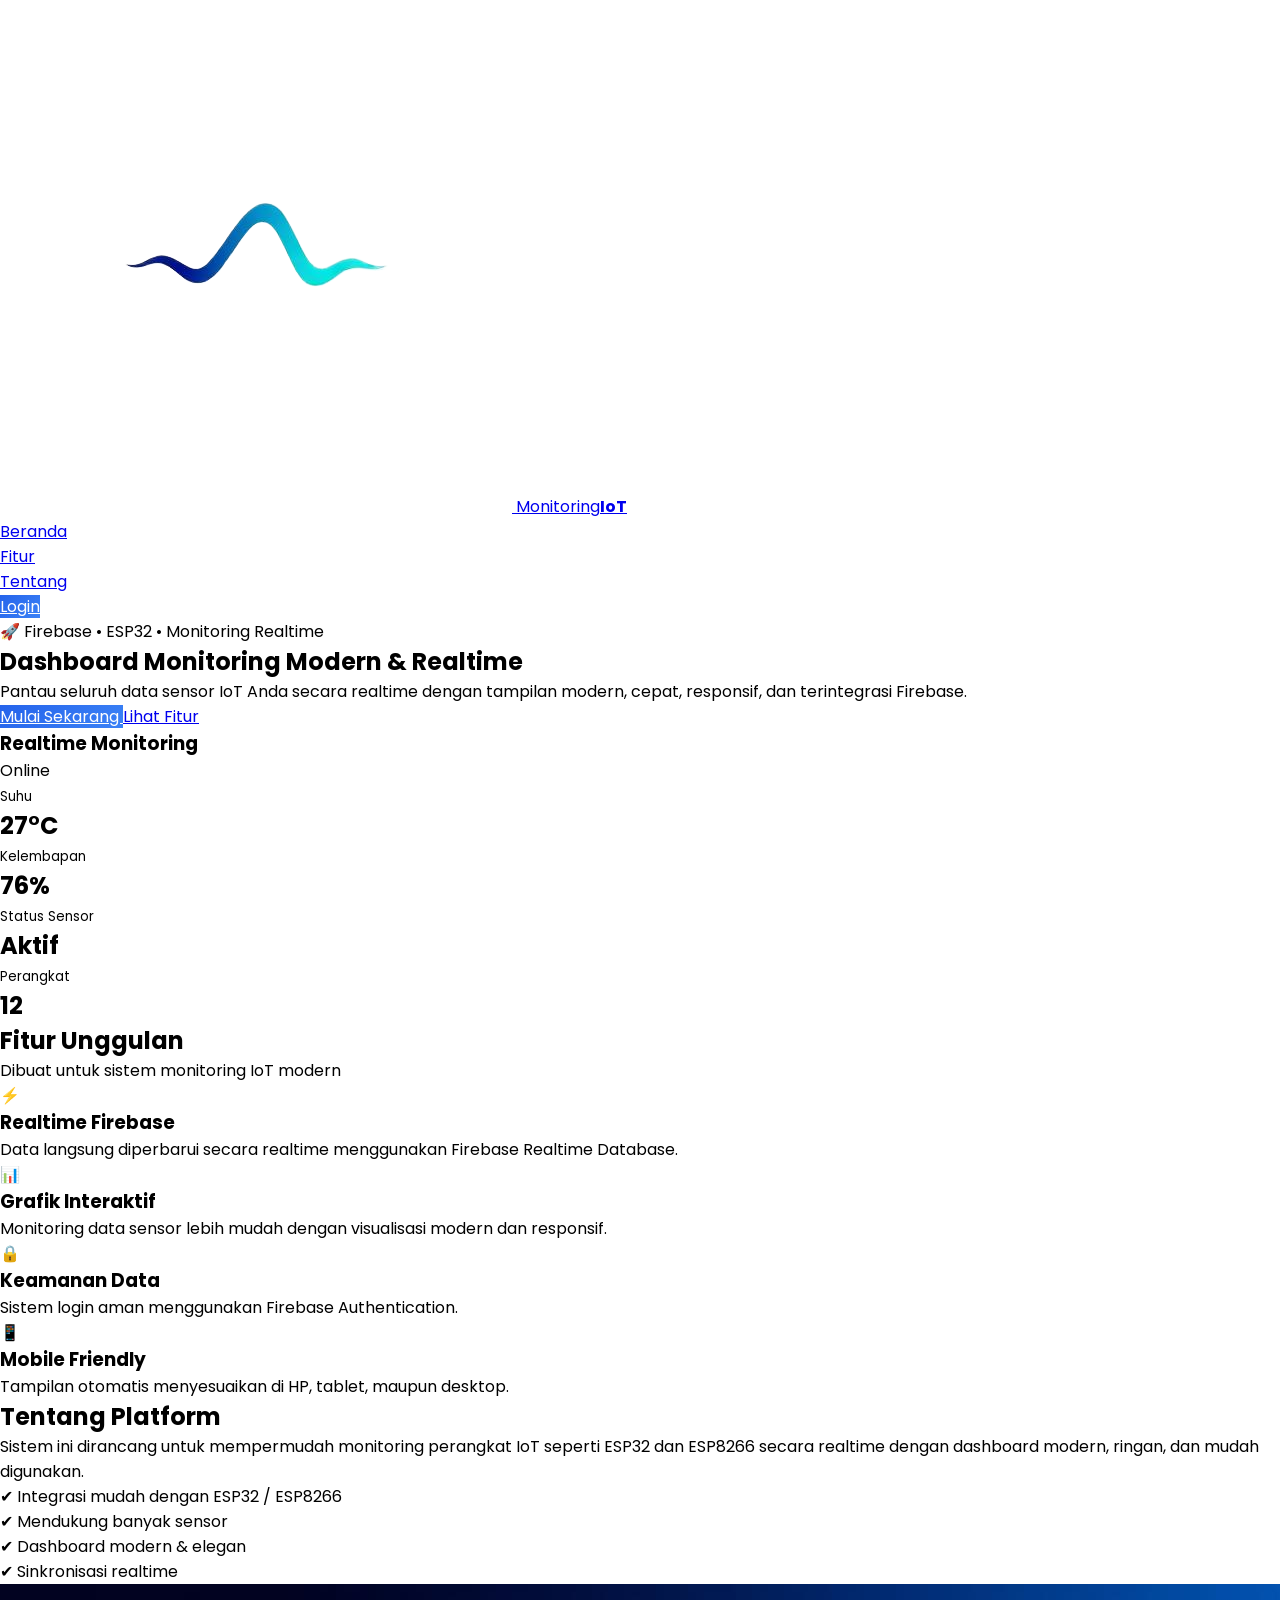
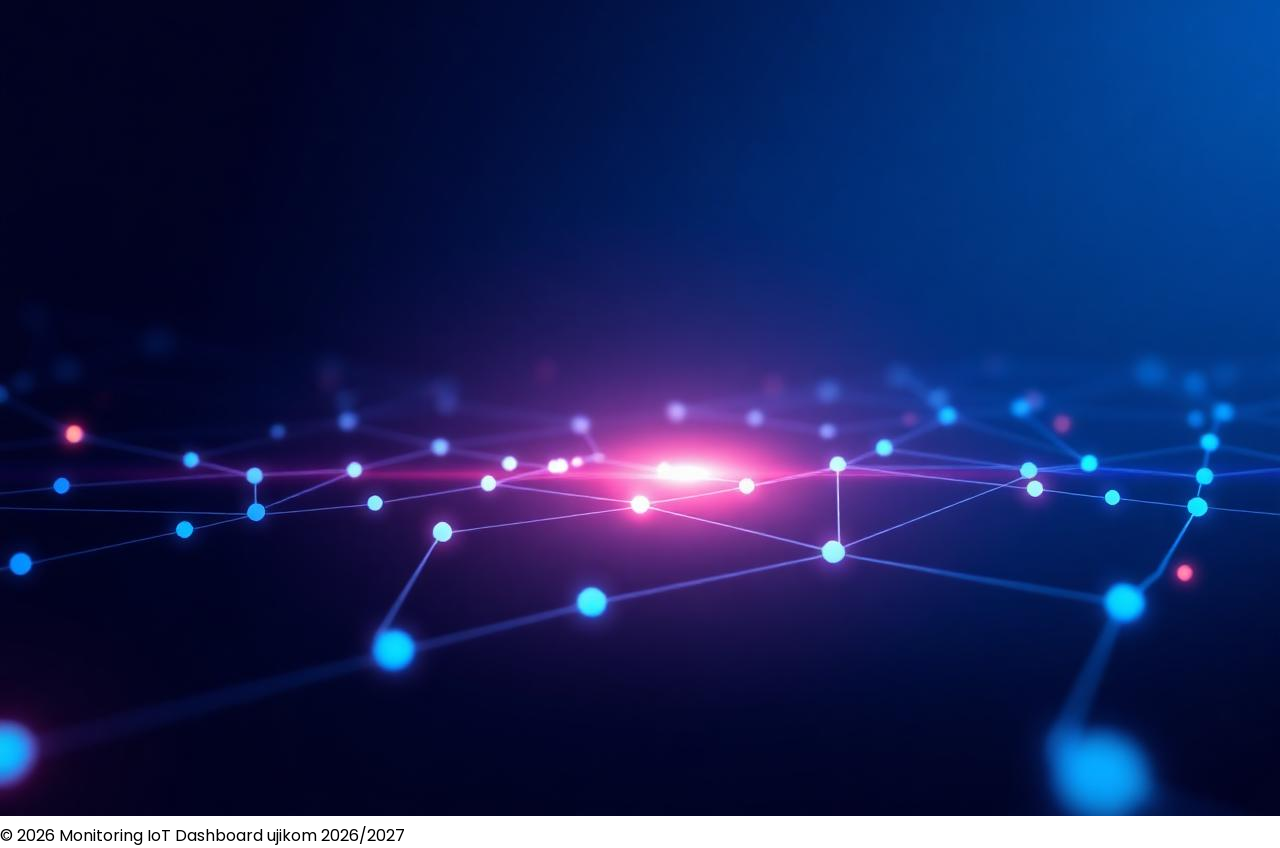
<file: index.html>
<!DOCTYPE html>
<html lang="id">

<head>
  <meta charset="UTF-8" />
  <meta name="viewport" content="width=device-width, initial-scale=1.0" />
  <title>Monitoring IoT | Smart Realtime Dashboard</title>

  <!-- Font -->
  <link rel="preconnect" href="https://fonts.googleapis.com">
  <link rel="preconnect" href="https://fonts.gstatic.com" crossorigin>
  <link href="https://fonts.googleapis.com/css2?family=Poppins:wght@300;400;500;600;700&display=swap" rel="stylesheet">

  <!-- CSS -->
 <link rel="stylesheet" href="css/style.css">
</head>

<body>

  <!-- NAVBAR -->
  <header class="navbar">
    <div class="container nav-container">

      <a href="#" class="logo">
        <img src="img/logo.png" alt="">
        <span>Monitoring<strong>IoT</strong></span>
      </a>

      <ul class="nav-links">
        <li><a href="#">Beranda</a></li>
        <li><a href="#features">Fitur</a></li>
        <li><a href="#about">Tentang</a></li>
        <li>
          <a href="login.html" class="btn btn-primary">
            Login
          </a>
        </li>
      </ul>

    </div>
  </header>

  <!-- HERO -->
  <section class="hero">

    <div class="container hero-content">

      <div class="hero-text">

        <span class="badge">
          🚀 Firebase • ESP32 • Monitoring Realtime
        </span>

        <h1>
          Dashboard Monitoring
          <span class="gradient-text">
            Modern & Realtime
          </span>
        </h1>

        <p>
          Pantau seluruh data sensor IoT Anda secara realtime dengan
          tampilan modern, cepat, responsif, dan terintegrasi Firebase.
        </p>

        <div class="hero-actions">
          <a href="login.html" class="btn btn-primary">
            Mulai Sekarang
          </a>

          <a href="#features" class="btn btn-outline">
            Lihat Fitur
          </a>
        </div>

      </div>

      <!-- VISUAL -->
      <div class="dashboard-box">

        <div class="dashboard-top">
          <h3>Realtime Monitoring</h3>

          <div class="status">
            <div class="pulse"></div>
            Online
          </div>
        </div>

        <div class="chart"></div>

        <div class="cards">

          <div class="mini-card">
            <small>Suhu</small>
            <h2>27°C</h2>
          </div>

          <div class="mini-card">
            <small>Kelembapan</small>
            <h2>76%</h2>
          </div>

          <div class="mini-card">
            <small>Status Sensor</small>
            <h2>Aktif</h2>
          </div>

          <div class="mini-card">
            <small>Perangkat</small>
            <h2>12</h2>
          </div>

        </div>

      </div>

    </div>

  </section>

  <!-- FEATURES -->
  <section id="features">

    <div class="container">

      <div class="section-header">
        <h2>Fitur Unggulan</h2>
        <p>
          Dibuat untuk sistem monitoring IoT modern
        </p>
      </div>

      <div class="features-grid">

        <div class="feature-card">
          <div class="feature-icon">⚡</div>
          <h3>Realtime Firebase</h3>
          <p>
            Data langsung diperbarui secara realtime menggunakan Firebase Realtime Database.
          </p>
        </div>

        <div class="feature-card">
          <div class="feature-icon">📊</div>
          <h3>Grafik Interaktif</h3>
          <p>
            Monitoring data sensor lebih mudah dengan visualisasi modern dan responsif.
          </p>
        </div>

        <div class="feature-card">
          <div class="feature-icon">🔒</div>
          <h3>Keamanan Data</h3>
          <p>
            Sistem login aman menggunakan Firebase Authentication.
          </p>
        </div>

        <div class="feature-card">
          <div class="feature-icon">📱</div>
          <h3>Mobile Friendly</h3>
          <p>
            Tampilan otomatis menyesuaikan di HP, tablet, maupun desktop.
          </p>
        </div>

      </div>

    </div>

  </section>

  <!-- ABOUT -->
  <section id="about" class="about">

    <div class="container about-grid">

      <div>

        <h2>Tentang Platform</h2>

        <p>
          Sistem ini dirancang untuk mempermudah monitoring perangkat IoT
          seperti ESP32 dan ESP8266 secara realtime dengan dashboard modern,
          ringan, dan mudah digunakan.
        </p>

        <ul class="check-list">
          <li>✔ Integrasi mudah dengan ESP32 / ESP8266</li>
          <li>✔ Mendukung banyak sensor</li>
          <li>✔ Dashboard modern & elegan</li>
          <li>✔ Sinkronisasi realtime</li>
        </ul>

      </div>

      <div class="about-img">
        <img src="img/background.jpg" alt="">
      </div>

    </div>

  </section>

  <!-- FOOTER -->
  <footer>
    <div class="container">
      © 2026 Monitoring IoT Dashboard ujikom 2026/2027
    </div>
  </footer>

</body>

</html>
</file>
<file: css/style.css>
/* Import Font */
@import url('https://fonts.googleapis.com/css2?family=Poppins:wght@300;400;500;600;700&display=swap');

*{
    margin:0;
    padding:0;
    box-sizing:border-box;
    font-family:'Poppins',sans-serif;
}

body.login-body{
    min-height:100vh;
    background: linear-gradient(135deg,#0f172a,#1e293b,#334155);
    display:flex;
    justify-content:center;
    align-items:center;
    padding:20px;
}

/* Wrapper */
.login-wrapper{
    width:100%;
    max-width:1100px;
    min-height:650px;
    background:rgba(255,255,255,0.08);
    backdrop-filter:blur(20px);
    border:1px solid rgba(255,255,255,0.15);
    border-radius:30px;
    overflow:hidden;
    display:grid;
    grid-template-columns:1fr 1fr;
    box-shadow:0 20px 50px rgba(0,0,0,0.3);
}

/* Card Login */
.login-card{
    background:#fff;
    padding:60px;
    display:flex;
    flex-direction:column;
    justify-content:center;
}

.login-brand{
    text-align:center;
    margin-bottom:35px;
}

.login-brand img{
    width:90px;
    margin-bottom:15px;
}

.login-brand h1{
    color:#0f172a;
    font-size:2rem;
    margin-bottom:8px;
}

.login-brand p{
    color:#64748b;
    font-size:0.95rem;
}

/* Form */
.login-form{
    display:flex;
    flex-direction:column;
    gap:20px;
}

.form-group{
    display:flex;
    flex-direction:column;
    gap:8px;
}

.form-group label{
    font-size:14px;
    font-weight:500;
    color:#334155;
}

.form-group input{
    height:50px;
    border:2px solid #e2e8f0;
    border-radius:12px;
    padding:0 15px;
    font-size:15px;
    transition:0.3s;
}

.form-group input:focus{
    outline:none;
    border-color:#3b82f6;
    box-shadow:0 0 0 4px rgba(59,130,246,0.15);
}

/* Password */
.input-wrapper{
    position:relative;
}

.input-wrapper input{
    width:100%;
    padding-right:50px;
}

.toggle-pass-btn{
    position:absolute;
    right:12px;
    top:50%;
    transform:translateY(-50%);
    border:none;
    background:none;
    cursor:pointer;
    font-size:18px;
}

/* Remember Me */
.form-row{
    display:flex;
    justify-content:space-between;
    align-items:center;
    font-size:14px;
}

.checkbox{
    display:flex;
    align-items:center;
    gap:8px;
    color:#475569;
}

.link{
    text-decoration:none;
    color:#2563eb;
    font-weight:500;
}

.link:hover{
    text-decoration:underline;
}

/* Button */
.btn{
    border:none;
    cursor:pointer;
    transition:0.3s;
}

.btn-primary{
    background:linear-gradient(135deg,#2563eb,#3b82f6);
    color:white;
}

.btn-primary:hover{
    transform:translateY(-2px);
    box-shadow:0 10px 20px rgba(37,99,235,0.3);
}

.btn-block{
    width:100%;
    height:52px;
    border-radius:12px;
    font-size:16px;
    font-weight:600;
}

/* Footer */
.form-footer{
    text-align:center;
    color:#64748b;
    font-size:14px;
}

.form-message{
    text-align:center;
    font-size:14px;
    color:#ef4444;
}

/* Right Side */
.login-art{
    background:
        linear-gradient(rgba(15,23,42,.75),rgba(15,23,42,.75)),
        url('https://images.unsplash.com/photo-1516321318423-f06f85e504b3?w=1200');
    background-size:cover;
    background-position:center;
    display:flex;
    justify-content:center;
    align-items:center;
    padding:50px;
    color:white;
}

.art-content{
    max-width:400px;
}

.art-content h2{
    font-size:3rem;
    line-height:1.1;
    margin-bottom:20px;
}

.art-content p{
    font-size:1rem;
    line-height:1.8;
    color:rgba(255,255,255,0.85);
}

/* Responsive */
@media(max-width:900px){
    .login-wrapper{
        grid-template-columns:1fr;
    }

    .login-art{
        display:none;
    }

    .login-card{
        padding:40px 30px;
    }

    .login-brand h1{
        font-size:1.7rem;
    }
}
</file>
